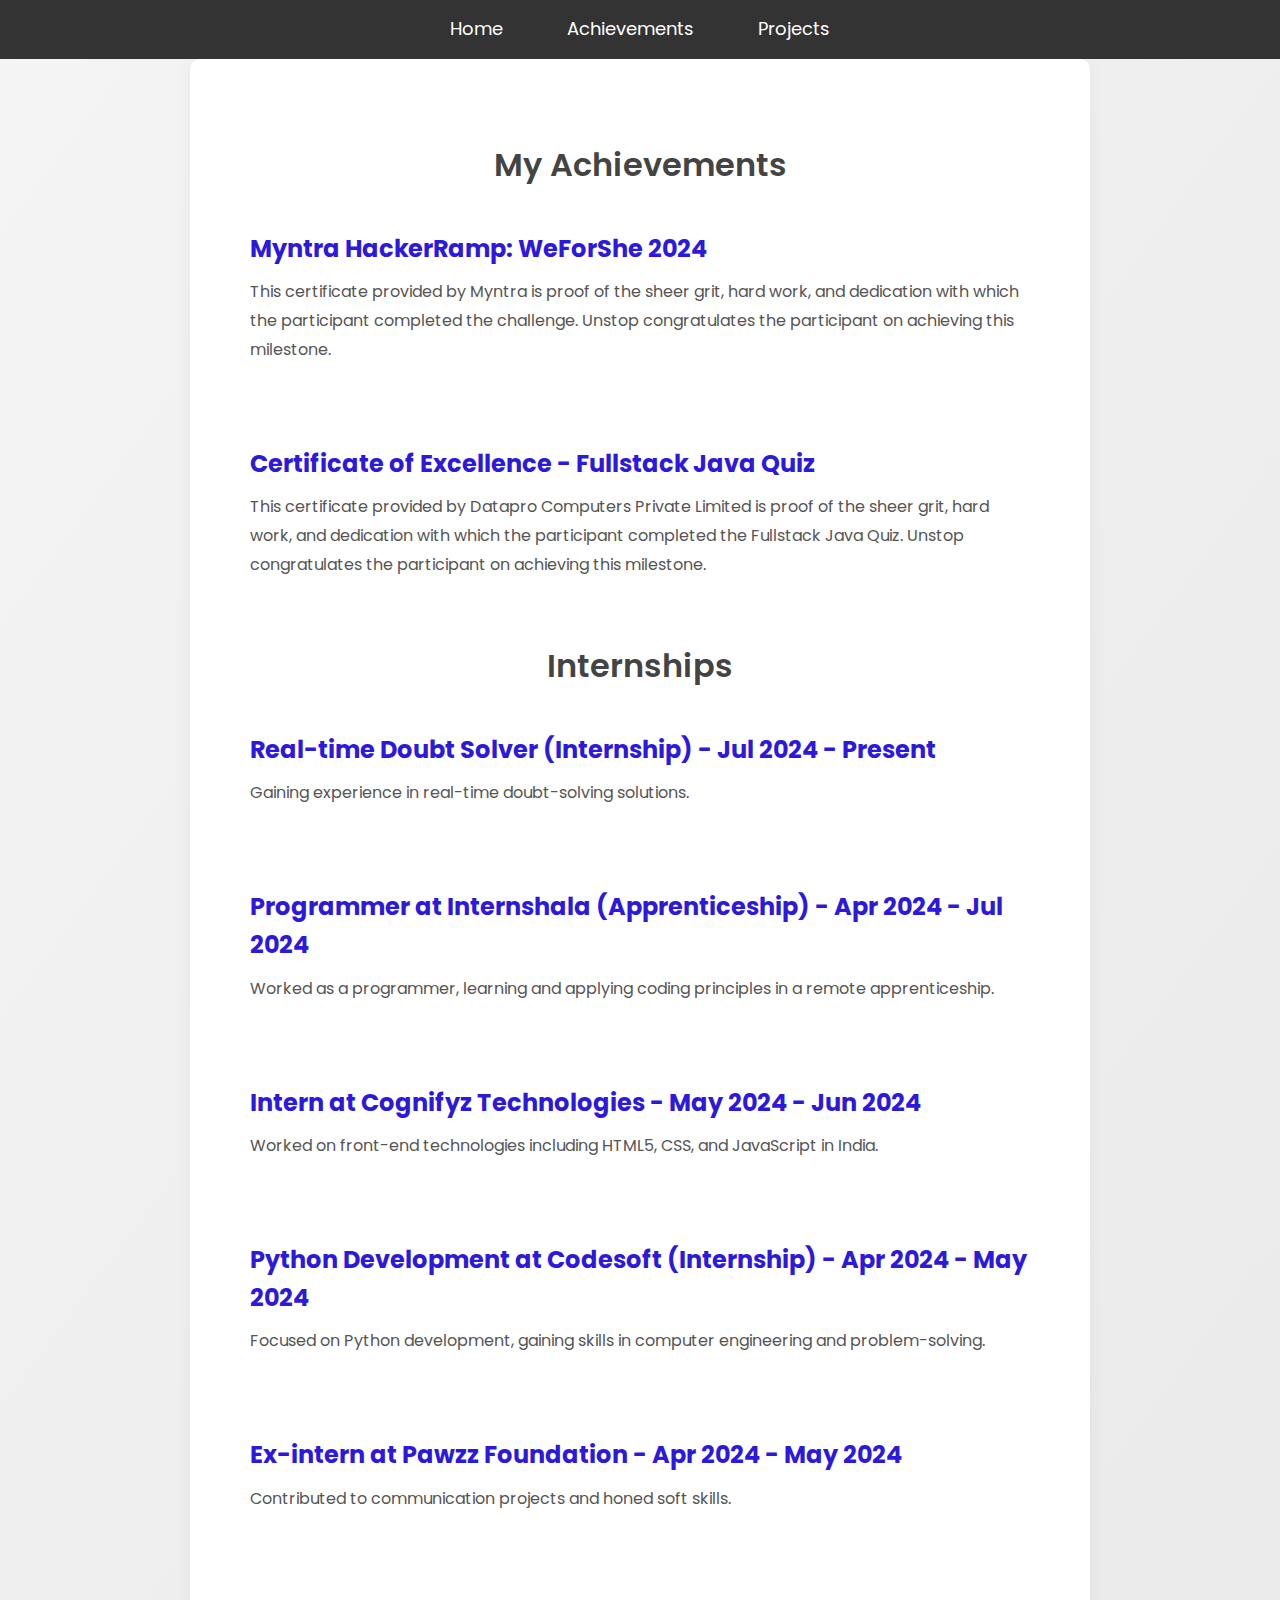
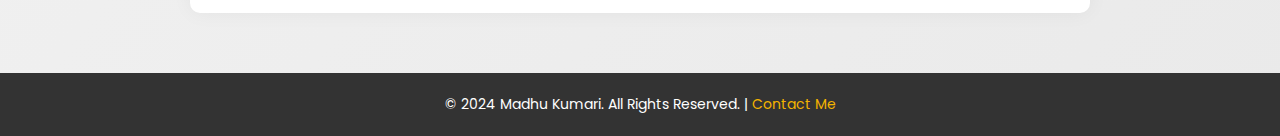
<file: achievements.html>
<!DOCTYPE html>
<html lang="en">
<head>
    <meta charset="UTF-8">
    <meta name="viewport" content="width=device-width, initial-scale=1.0">
    <title>Achievements - Madhu Kumari</title>
    <link href="https://fonts.googleapis.com/css2?family=Poppins:wght@300;400;600&display=swap" rel="stylesheet">
    <style>
        /* Basic Reset */
        * {
            margin: 0;
            padding: 0;
            box-sizing: border-box;
        }

        body {
            font-family: 'Poppins', sans-serif;
            background: linear-gradient(to bottom right, #f4f4f4, #eaeaea);
            color: #333;
            line-height: 1.6;
        }

        header {
            background-color: #333;
            padding: 15px 0;
            position: sticky;
            top: 0;
            z-index: 100;
        }

        header nav ul {
            list-style: none;
            text-align: center;
        }

        header nav ul li {
            display: inline;
            margin: 0 20px;
        }

        header nav ul li a {
            color: #fff;
            text-decoration: none;
            font-size: 18px;
            padding: 10px;
            transition: color 0.3s ease;
        }

        header nav ul li a:hover {
            color: #707cff;
        }

        h2 {
            text-align: center;
            margin: 40px 0 20px;
            color: #444;
            font-weight: 600;
            font-size: 2rem;
        }

        #achievements {
            max-width: 900px;
            margin: 0 auto;
            background-color: #fff;
            padding: 40px;
            border-radius: 10px;
            box-shadow: 0 0 20px rgba(0, 0, 0, 0.05);
        }

        .achievement {
            margin-bottom: 40px;
            padding: 20px;
            border-radius: 8px;
            transition: box-shadow 0.3s ease, background-color 0.3s ease;
        }

        .achievement:hover {
            background-color: #413acf;
            box-shadow: 0 0 15px rgba(0, 0, 0, 0.1);
        }

        .achievement h3 {
            font-size: 1.5rem;
            color: #2c19db;
            margin-bottom: 10px;
        }

        .achievement p {
            font-size: 1rem;
            color: #555;
            line-height: 1.8;
        }

        footer {
            text-align: center;
            padding: 20px;
            background-color: #333;
            color: #fff;
            margin-top: 60px;
            font-size: 14px;
        }

        footer p {
            margin: 0;
        }

        footer p a {
            color: #f4b400;
            text-decoration: none;
        }

        footer p a:hover {
            text-decoration: underline;
        }
    </style>
</head>
<body>
    <header>
        <nav>
            <ul>
                <li><a href="index.html">Home</a></li>
                <li><a href="achievements.html" class="active">Achievements</a></li>
                <li><a href="projects.html">Projects</a></li>
            </ul>
        </nav>
    </header>

    <section id="achievements">
        <h2>My Achievements</h2>

        <!-- Hackathons Section -->
        <div class="achievement">
            <h3>Myntra HackerRamp: WeForShe 2024</h3>
            <p>This certificate provided by Myntra is proof of the sheer grit, hard work, and dedication with which the participant completed the challenge. Unstop congratulates the participant on achieving this milestone.</p>
        </div>

        <!-- Certifications Section -->
        <div class="achievement">
            <h3>Certificate of Excellence - Fullstack Java Quiz</h3>
            <p>This certificate provided by Datapro Computers Private Limited is proof of the sheer grit, hard work, and dedication with which the participant completed the Fullstack Java Quiz. Unstop congratulates the participant on achieving this milestone.</p>
        </div>

        <!-- Internships Section -->
        <h2>Internships</h2>

        <div class="achievement">
            <h3>Real-time Doubt Solver (Internship) - Jul 2024 - Present</h3>
            <p>Gaining experience in real-time doubt-solving solutions.</p>
        </div>

        <div class="achievement">
            <h3>Programmer at Internshala (Apprenticeship) - Apr 2024 - Jul 2024</h3>
            <p>Worked as a programmer, learning and applying coding principles in a remote apprenticeship.</p>
        </div>

        <div class="achievement">
            <h3>Intern at Cognifyz Technologies - May 2024 - Jun 2024</h3>
            <p>Worked on front-end technologies including HTML5, CSS, and JavaScript in India.</p>
        </div>

        <div class="achievement">
            <h3>Python Development at Codesoft (Internship) - Apr 2024 - May 2024</h3>
            <p>Focused on Python development, gaining skills in computer engineering and problem-solving.</p>
        </div>

        <div class="achievement">
            <h3>Ex-intern at Pawzz Foundation - Apr 2024 - May 2024</h3>
            <p>Contributed to communication projects and honed soft skills.</p>
        </div>
    </section>

    <footer>
        <p>© 2024 Madhu Kumari. All Rights Reserved. | <a href="mailto:madhukumari7202@gmail.com">Contact Me</a></p>
    </footer>
</body>
</html>
</file>
